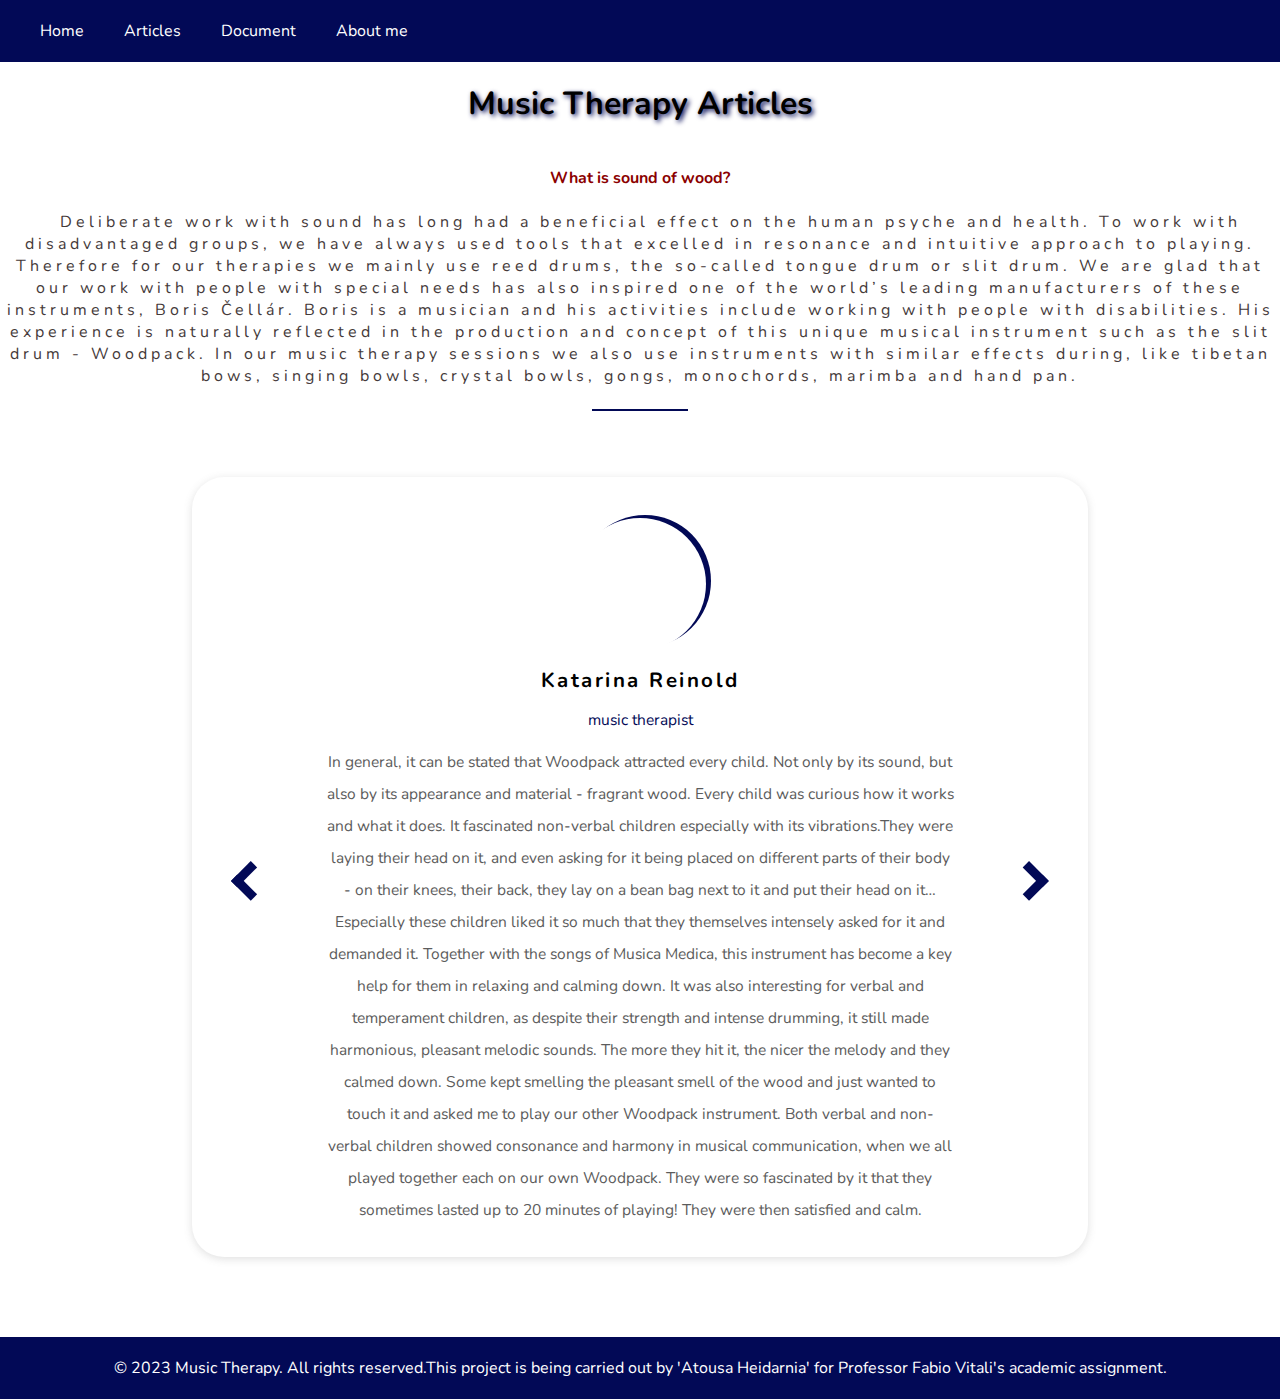
<file: html/article.html>
<!DOCTYPE html>
<html lang="en">
	<head>
		<meta charset="UTF-8" />
		<meta http-equiv="X-UA-Compatible" content="IE=edge" />
		<meta name="viewport" content="width=device-width, initial-scale=1.0" />
		<title>Articles</title>
		<link rel="icon" type="image/x-icon" href="../images/favicon.png" />
		  <link rel="stylesheet"  href="../css/article.css">
		<style>
			  @import url('https://fonts.googleapis.com/css2?family=Nunito:wght@400;700&display=swap');

			  * {
			    margin: 0;
			    padding: 0;
			    box-sizing: border-box;
			  }

			  body {
			    color: #000;
			    font-family: 'Nunito', sans-serif;
			  }

			  .testimonial {
			    height: 100%;
			    display: flex;
			    flex-direction: column;
			    justify-content: center;
			    align-items: center;
			    padding-bottom: 5rem;
			  }

			  h1 {
			    margin: 20px 0;
			    text-shadow: 2px 2px 5px #020956;
			  }
			h4{
			  margin: auto;
			  color: darkred;
			}
			p.arti {
			  text-align: center;
			  color:rgb(69, 58, 58);
			  text-indent:20px;
			  letter-spacing:4px;

			}
			  .line {
			    height: 2px;
			    width: 6rem;
			    background-color: #020956;
			    margin-bottom: calc(3rem + 2vmin);
			  }

			  .arrow-wrapper {
			    position: relative;
			    width: 70%;
			    border-radius: 2rem;
			    box-shadow: rgba(99, 99, 99, 0.2) 0px 2px 8px 0px;
			    overflow: hidden;
			    place-items: center;
			  }

			  .review-wrap {
			    display: flex;
			    flex-direction: column;
			    justify-content: center;
			    align-items: center;
			    padding-top: calc(2rem + 1vmin);
			    width: 100%;
			  }

			  #imgBox {
			    border-radius: 50%;
			    width: calc(6rem + 4vmin);
			    height: calc(6rem + 4vmin);
			    position: relative;
			    box-shadow: 5px -3px #020956;
			    background-size: cover;
			    margin-bottom: calc(0.7rem + 0.5vmin);
			  }

			  #name {
			    margin-bottom: calc(0.7rem + 0.5vmin);
			    font-size: calc(1rem + 0.5vmin);
			    letter-spacing: calc(0.1rem + 0.1vmin);
			    font-weight: bold;
			  }

			  #profession {
			    font-size: calc(0.8rem + 0.3vmin);
			    margin-bottom: calc(0.7rem + 0.5vmin);
			    color: #020956;
			  }

			  #description {
			    font-size: calc(0.8rem + 0.3vmin);
			    width: 70%;
			    max-width: 40rem;
			    text-align: center;
			    margin-bottom: calc(1.4rem + 1vmin);
			    color: rgb(92, 92, 92);
			    line-height: 2rem;
			  }

			  .arrow {
			    width: calc(1.4rem + 0.6vmin);
			    height: calc(1.4rem + 0.6vmin);
			    border: solid #020956;
			    border-width: 0 calc(0.5rem + 0.2vmin) calc(0.5rem + 0.2vmin) 0;
			    cursor: pointer;
			    transition: transform 0.3s;
			  }

			  .arrow:hover {
			    transition: 0.3s;
			    transform: scale(1.15);
			  }

			  .left-arrow-wrap {
			    position: absolute;
			    top: 50%;
			    left: 5%;
			    transform: rotate(135deg);
			  }

			  .right-arrow-wrap {
			    position: absolute;
			    top: 50%;
			    right: 5%;
			    transform: rotate(-45deg);
			  }

			  @media screen and (max-width: 900px) {
			    .testimonial {
			      width: 100%;
			    }
			  }
		</style>
	</head>

	<body>
		<header class="header">
			<nav class="nav-items">
				<a href="../index.html" target="_blank">Home</a>
				<a href="#" target="_blank">Articles</a>
				<a href="../html/document.html" target="_blank">Document</a>
				<a href="../html/aboutme.html" target="_blank">About me</a>
			</nav>
		</header>

		<div class="testimonial">
			<h1>Music Therapy Articles</h1>
			<br />
			<h4>What is sound of wood?</h4>
			<br />
			<p class="arti">
				Deliberate work with sound has long had a beneficial effect on
				the human psyche and health. To work with disadvantaged groups,
				we have always used tools that excelled in resonance and
				intuitive approach to playing. Therefore for our therapies we
				mainly use reed drums, the so-called tongue drum or slit drum.
				We are glad that our work with people with special needs has
				also inspired one of the world’s leading manufacturers of these
				instruments, Boris Čellár. Boris is a musician and his
				activities include working with people with disabilities. His
				experience is naturally reflected in the production and concept
				of this unique musical instrument such as the slit drum -
				Woodpack. In our music therapy sessions we also use instruments
				with similar effects during, like tibetan bows, singing bowls,
				crystal bowls, gongs, monochords, marimba and hand pan.
			</p>
			<br />
			<div class="line"></div>
			<!-- arrow wrapper contains the review and the arrows -->
			<div class="arrow-wrapper">
				<!-- review section -->
				<div id="reviewWrap" class="review-wrap">
					<div id="imgBox"></div>
					<div id="name"></div>
					<div id="profession"></div>
					<div id="description"></div>
				</div>
				<!-- left arrow -->
				<div class="left-arrow-wrap">
					<div class="arrow"></div>
				</div>
				<!-- right arrow -->
				<div class="right-arrow-wrap">
					<div class="arrow"></div>
				</div>
			</div>
		</div>
		<script>
			const reviewWrap = document.getElementById("reviewWrap");
			const leftArrow = document.querySelector(".left-arrow-wrap .arrow");
			const rightArrow = document.querySelector(".right-arrow-wrap .arrow");
			const imgBox = document.getElementById("imgBox");
			const name = document.getElementById("name");
			const profession = document.getElementById("profession");
			const description = document.getElementById("description");

			let people = [{
			    photo: 'url("https://www.pngitem.com/pimgs/m/22-223925_female-avatar-female-avatar-no-face-hd-png.png ")',
			    name: "Katarina Reinold",
			    profession: " music therapist",
			    description: "In general, it can be stated that Woodpack attracted every child. Not only by its sound, but also by its appearance and material - fragrant wood. Every child was curious how it works and what it does. It fascinated non-verbal children especially with its vibrations.They were laying their head on it, and even asking for it being placed on different parts of their body - on their knees, their back, they lay on a bean bag next to it and put their head on it… Especially these children liked it so much that they themselves intensely asked for it and demanded it. Together with the songs of Musica Medica, this instrument has become a key help for them in relaxing and calming down. It was also interesting for verbal and temperament children, as despite their strength and intense drumming, it still made harmonious, pleasant melodic sounds. The more they hit it, the nicer the melody and they calmed down. Some kept smelling the pleasant smell of the wood and just wanted to touch it and asked me to play our other Woodpack instrument. Both verbal and non-verbal children showed consonance and harmony in musical communication, when we all played together each on our own Woodpack. They were so fascinated by it that they sometimes lasted up to 20 minutes of playing! They were then satisfied and calm."
			  },
			  {
			    photo: "url('https://img.freepik.com/premium-vector/brunette-man-avatar-portrait-young-guy-vector-illustration-face_217290-1035.jpg?w=2000')",
			    name: "Marcel Ven",
			    profession: "music therapist",
			    description: "Autists have mastered the Woodpack straight away, as it does not limit them in anything and has harmoni-ous sounds that can be created without much of an effort. But what is even more important, several times Woodpack created a bridge between the parent and the child, who otherwise could not communicate with each other.I consider the Woodpack instrument ideal for use in music therapy. In my practice with autistic people but also ordinary people who came to play with autistic people, it has proven to be an intuitive musical in-strument on which it is very easy and logical to create sound and melodies and engage in musical thought and events, without unnecessary thinking and learning music theory. At the same time, it is a full-featured instrument for creating music."
			  },
			  {
			    photo: "url('https://www.pngitem.com/pimgs/m/22-223925_female-avatar-female-avatar-no-face-hd-png.png')",
			    name: "Zuzana Rajcani",
			    profession: "director of the center",
			    description: "Woodpack has brought great enrichment to our music therapy work with children with special needs, but also to musical relaxation for adults. Its sound is something new.The velvety sound of the tuned wooden tongues of this beautiful instrument is beautifully complemented by a wide range of sounds and tones of other instruments we work with. It gives us the opportunity to ex-periment, play, combine and discover. Its deep tones are very calming for children. At the same time, within the framework of active musical improvisation, it supports playfulness, opens interaction and commu-nication. It is an extremely enriching addition to our musical instruments. We use it mainly for lying children, who like very much to listen to it in combination with e.g. Kigonki, Monolina. Thus, children with combined multiple disabilities, but also in children with rare diagnoses - tuberous sclerosis, Angelman's syndrome, Down's syndrome, CDKL5. We choose it for active play with children, where we are sure that they will not damage it. Personally, I think it is suitable for listening for all diagnoses! Active play does not depend on the diagnosis, but on the child's temperament to make the instrument last. Even autistic people can be very gentle. Perhaps the only contraindication are dyskinetic forms of DMO, when one cannot control one's movements."
			  },
			  {
			    photo: "url('https://img.freepik.com/premium-vector/brunette-man-avatar-portrait-young-guy-vector-illustration-face_217290-1035.jpg?w=2000')",
			    name: "Rami Shaafi",
			    profession: "music therapist, musician",
			    description: "The Woodpack instruments are the best wooden tongue drums we have ever en-countered. They are made with extra attention to detail, professionally tuned with beautiful overtones and the bonus is they look amazing as well.They are very intuitive to play so anyone can enjoy them from small children to pro-fessional musicians. They are very good for sound therapy too, when you play them you are fully in the moment. Also hearing impaired people can play and enjoy the vibrations of this very special instrument. Highly recommended."
			  }
			];

			// set the first person
			imgBox.style.backgroundImage = people[0].photo;
			name.innerText = people[0].name;
			profession.innerText = people[0].profession;
			description.innerText = people[0].description;
			let currentPerson = 0;

			//Select the side where you want to slide
			function slide(side, personNumber) {
			  let reviewWrapWidth = reviewWrap.offsetWidth + "px";
			  let descriptionHeight = description.offsetHeight + "px";
			  //(+ or -)
			  let side1symbol = side === "left" ? "" : "-";
			  let side2symbol = side === "left" ? "-" : "";

			  setTimeout(() => {
			    imgBox.style.backgroundImage = people[personNumber].photo;
			  }, 0);
			  setTimeout(() => {
			    description.style.height = descriptionHeight;
			  }, 100);
			  setTimeout(() => {
			    name.innerText = people[personNumber].name;
			  }, 200);
			  setTimeout(() => {
			    profession.innerText = people[personNumber].profession;
			  }, 300);
			  setTimeout(() => {
			    description.innerText = people[personNumber].description;
			  }, 400);
			}

			function setNextCardLeft() {
			  if (currentPerson === 3) {
			    currentPerson = 0;
			    slide("left", currentPerson);
			  } else {
			    currentPerson++;
			  }

			  slide("left", currentPerson);
			}

			function setNextCardRight() {
			  if (currentPerson === 0) {
			    currentPerson = 3;
			    slide("right", currentPerson);
			  } else {
			    currentPerson--;
			  }

			  slide("right", currentPerson);
			}

			leftArrow.addEventListener("click", setNextCardLeft);
			rightArrow.addEventListener("click", setNextCardRight);
		</script>
		<footer class="footer">
			<p>&copy; 2023 Music Therapy. All rights reserved.This project
        is being carried out by 'Atousa Heidarnia' for Professor
        Fabio Vitali's academic assignment.</p>
		</footer>
	</body>
</html>
</file>
<file: css/article.css>
.header {
	display: flex;
	justify-content: space-between;
	align-items: center;
	background-color: #020956; 
	padding: 10px 20px; /* Add padding for spacing */
  }

  .nav-items {
	list-style-type: none;
	display: flex;
	margin-right: 20px;
  }

  .nav-items a {
	text-decoration: none;
	color: #fff; /* Text color for navigation links */
	padding: 10px 20px;
	transition: color 0.3s; /* Smooth color transition on hover */
  }
  
  .nav-items a:hover
 {color: darkred; /* Change the color on hover */}

.footer {
	background-color: #020956;
	text-align: center;
	padding: 20px;
	color: #fff;
  }
</file>
